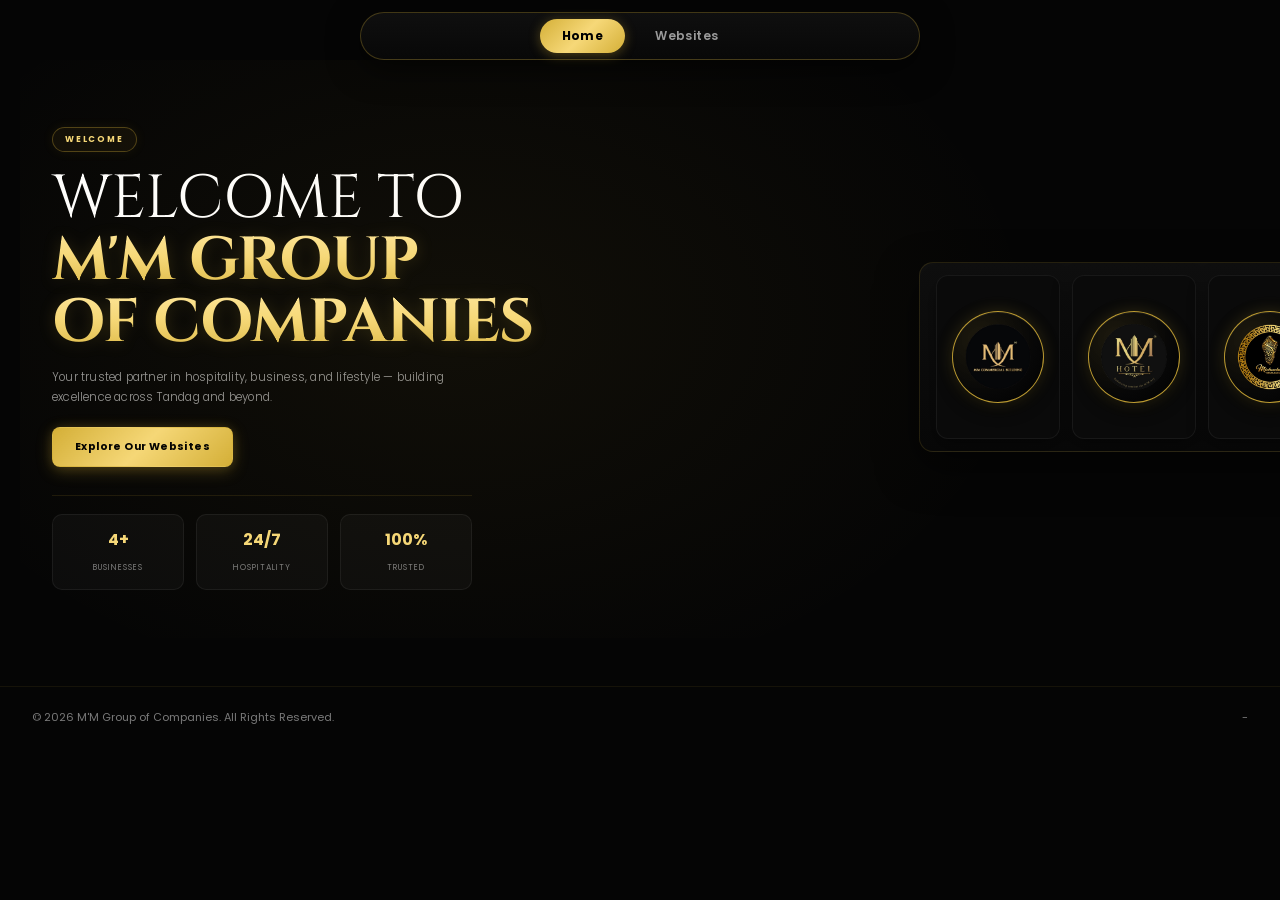
<file: index.html>
<!doctype html>
<html lang="en">
  <head>
    <meta charset="UTF-8" />
    <meta name="viewport" content="width=device-width, initial-scale=1.0, viewport-fit=cover" />
    <meta name="color-scheme" content="dark" />
    <meta name="theme-color" content="#050505" />
    <meta name="robots" content="index, follow, max-image-preview:large" />
    <meta name="author" content="M'M Group of Companies" />
    <meta name="description" content="Welcome to M'M Group of Companies — your trusted partner for M Debt Corporation, M'M Commercial Building, Michaela's Arabic Restobar and MM Hotel Tandag in Tandag and beyond." />
    <meta name="keywords" content="M Debt Corporation, M'M Commercial Building, MM Commercial Building, Michaela's Arabic Restobar, MM Hotel Tandag, MM Hotel, M'M Group of Companies, Tandag City, Surigao del Sur, hospitality, commercial leasing, Arabic Restobar, hotel" />
    <link rel="canonical" href="https://mmgroupcompanies.com/index.html" />
    <meta property="og:type" content="website" />
    <meta property="og:site_name" content="M'M Group of Companies" />
    <meta property="og:title" content="Welcome to M'M Group of Companies" />
    <meta property="og:description" content="M Debt Corporation, M'M Commercial Building, Michaela's Arabic Restobar and MM Hotel Tandag — hotels, commercial spaces, dining and financial services in Tandag." />
    <meta property="og:url" content="https://mmgroupcompanies.com/index.html" />
    <meta property="og:image" content="https://mmgroupcompanies.com/image/m.png" />
    <meta name="twitter:card" content="summary_large_image" />
    <meta name="twitter:title" content="Welcome to M'M Group of Companies" />
    <meta name="twitter:description" content="M Debt Corporation, M'M Commercial Building, Michaela's Arabic Restobar and MM Hotel Tandag — your trusted partner in hospitality, business and lifestyle." />
    <title>Welcome to M'M Group of Companies</title>
    <link rel="preconnect" href="https://fonts.googleapis.com" />
    <link rel="preconnect" href="https://fonts.gstatic.com" crossorigin />
    <link href="https://fonts.googleapis.com/css2?family=Cinzel:wght@600;700;800&family=Poppins:wght@300;400;500;600;700&display=swap" rel="stylesheet" />
    <link rel="stylesheet" href="landing.css" />
    <link rel="icon" type="image/png" href="image/m.png" />
    <link rel="apple-touch-icon" href="image/m.png" />
    <script type="application/ld+json">
      {
        "@context": "https://schema.org",
        "@type": "Organization",
        "name": "M'M Group of Companies",
        "url": "https://mmgroupcompanies.com",
        "logo": "https://mmgroupcompanies.com/image/m.png",
        "description": "M Debt Corporation, M'M Commercial Building, Michaela's Arabic Restobar and MM Hotel Tandag in Tandag City",
        "keywords": "M Debt Corporation, M'M Commercial Building, Michaela's Arabic Restobar, MM Hotel Tandag",
        "sameAs": [
          "https://www.facebook.com/profile.php?id=61581063833927",
          "https://www.facebook.com/profile.php?id=61573910346368",
          "https://www.facebook.com/profile.php?id=61583191125175",
          "https://www.facebook.com/profile.php?id=61585706755256"
        ],
        "subOrganization": [
          {"@type": "Organization","name": "M Debt Corporation","url": "https://mdebtcorporation.mmgroupcompanies.com/"},
          {"@type": "Organization","name": "M'M Commercial Building","url": "https://mmcommercialbuilding.mmgroupcompanies.com/"},
          {"@type": "Organization","name": "Michaela's Arabic Restobar","url": "https://michaelasarabicrestobar.mmgroupcompanies.com/"},
          {"@type": "Organization","name": "MM Hotel Tandag","url": "https://mmhoteltandag.mmgroupcompanies.com/"}
        ]
      }
    </script>
  </head>

  <body>
    <a href="#main" class="skip-link">Skip to content</a>

    <header class="top-nav" role="banner" aria-label="Primary">
      <nav class="top-nav__inner" aria-label="Primary">
        <a href="index.html" class="active" aria-current="page">Home</a>
        <a href="landing.html">Websites</a>
      </nav>
    </header>

    <main id="main">
      <section class="hero" aria-label="Welcome hero">
        <div class="hero-content">
          <span class="welcome-pill">WELCOME</span>
          <h1>WELCOME TO <span>M'M GROUP </span> <span>OF COMPANIES</span>
          </h1>
          <p>Your trusted partner in hospitality, business, and lifestyle — building excellence across Tandag and beyond.</p>
          <div class="hero-buttons">
            <a href="landing.html" class="btn">Explore Our Websites</a>
      
          </div>
          <ul class="hero-stats" aria-label="Company highlights">
            <li><strong>4+</strong><span>Businesses</span></li>
            <li><strong>24/7</strong><span>Hospitality</span></li>
            <li><strong>100%</strong><span>Trusted</span></li>
          </ul>
        </div>

        <div class="hero-visual" aria-hidden="true">
          <div class="orbit-wrapper" aria-hidden="true">
            <div class="slider" id="logoSlideshow">
              <div class="slide">
                <div class="logo-circle"><img src="image/mcb-logo.png" width="120" height="120" alt="M'M Commercial Building"></div>
              </div>
              <div class="slide">
                <div class="logo-circle"><img src="image/mmh-logo.png" width="120" height="120" alt="M'M Hotel"></div>
              </div>
              <div class="slide">
                <div class="logo-circle"><img src="image/mar-logo.png" width="120" height="120" alt="Michaela's Arabic Restobar"></div>
              </div>
              <div class="slide">
                <div class="logo-circle"><img src="image/mdc-logo.png" width="120" height="120" alt="M'Debt Corporation"></div>
              </div>
              <!-- duplicates for seamless loop -->
              <div class="slide">
                <div class="logo-circle"><img src="image/mcb-logo.png" width="120" height="120" alt="" aria-hidden="true"></div>
              </div>
              <div class="slide">
                <div class="logo-circle"><img src="image/mmh-logo.png" width="120" height="120" alt="" aria-hidden="true"></div>
              </div>
              <div class="slide">
                <div class="logo-circle"><img src="image/mar-logo.png" width="120" height="120" alt="" aria-hidden="true"></div>
              </div>
              <div class="slide">
                <div class="logo-circle"><img src="image/mdc-logo.png" width="120" height="120" alt="" aria-hidden="true"></div>
              </div>
            </div>
          </div>
        </div>
      </section>

    

       
    <footer class="landing-footer">
      <p>&copy; 2026 M'M Group of Companies. All Rights Reserved.</p>
 -
    </footer>

  </body>
</html>
</file>
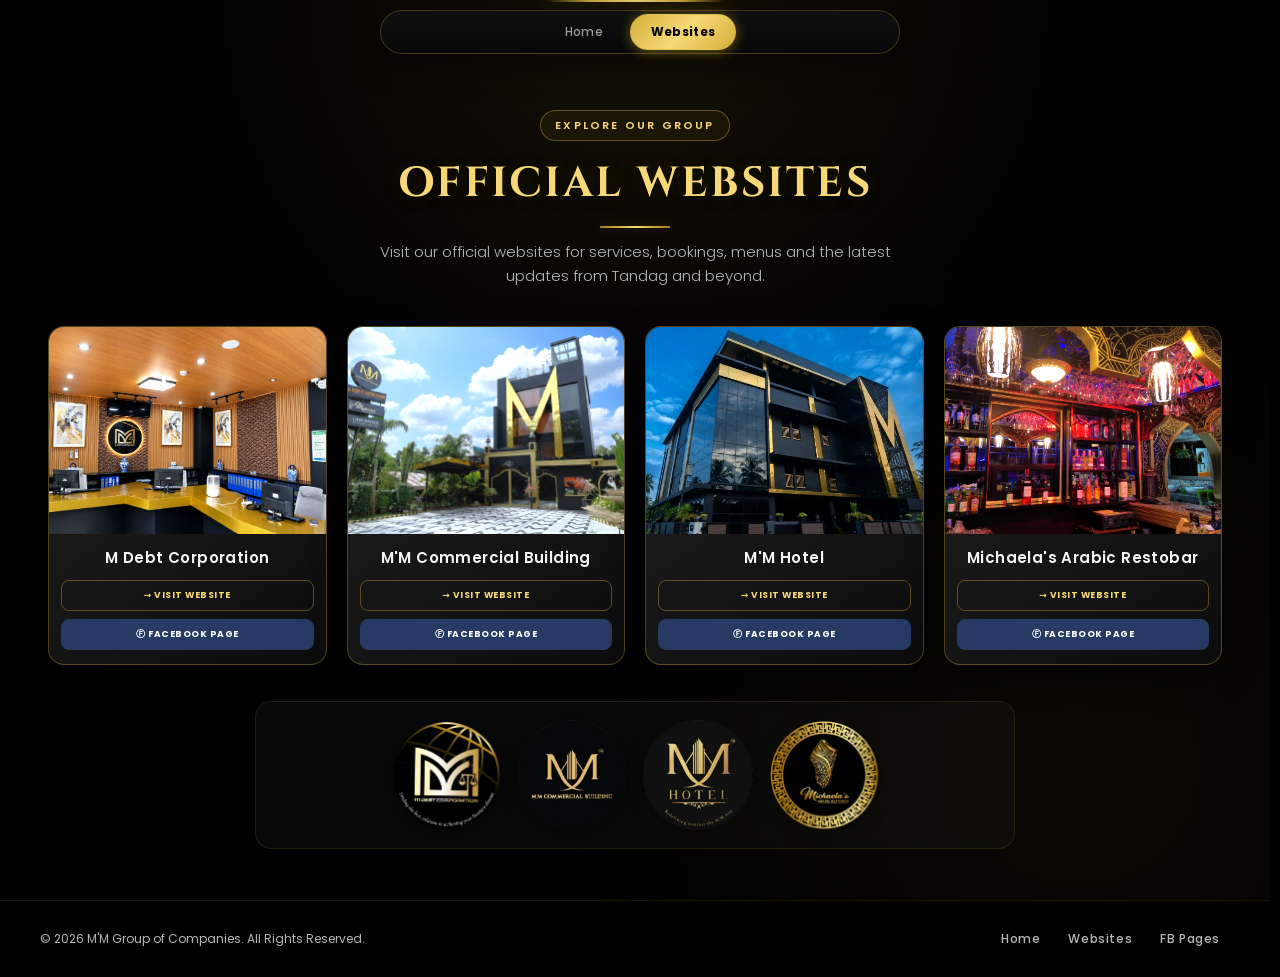
<file: landing.html>
<!doctype html>
<html lang="en">
  <head>
    <meta charset="UTF-8" />
    <meta
      name="viewport"
      content="width=device-width, initial-scale=1.0, viewport-fit=cover"
    />
    <meta name="color-scheme" content="dark" />
    <meta name="theme-color" content="#000000" />
    <meta name="robots" content="index, follow, max-image-preview:large" />
    <meta name="author" content="M'M Group of Companies" />
    <meta
      name="description"
      content="Explore M'M Group of Companies official websites: M Debt Corporation, M'M Commercial Building, Michaela's Arabic Restobar and MM Hotel Tandag — finance, leasing, dining and hospitality in Tandag City."
    />
    <meta
      name="keywords"
      content="M Debt Corporation, M'M Commercial Building, MM Commercial Building, Michaela's Arabic Restobar, MM Hotel Tandag, MM Hotel, M'M Group of Companies, Tandag, Surigao del Sur, official websites, mdebtcorporation, mmcommercialbuilding, michaelasarabicrestobar, mmhoteltandag"
    />
    <link rel="canonical" href="https://mmgroupcompanies.com/landing.html" />
    <meta property="og:type" content="website" />
    <meta property="og:site_name" content="M'M Group of Companies" />
    <meta
      property="og:title"
      content="M'M Group of Companies | Official Websites"
    />
    <meta
      property="og:description"
      content="Discover the four pillars of M'M Group — finance, commercial leasing, hospitality and dining in Tandag."
    />
    <meta
      property="og:url"
      content="https://mmgroupcompanies.com/landing.html"
    />
    <meta
      property="og:image"
      content="https://mmgroupcompanies.com/image/mdc.webp"
    />
    <meta property="og:image:width" content="1200" />
    <meta property="og:image:height" content="630" />
    <meta name="twitter:card" content="summary_large_image" />
    <meta
      name="twitter:title"
      content="M'M Group of Companies | Official Websites"
    />
    <meta
      name="twitter:description"
      content="Explore M Debt Corporation, M'M Commercial Building, Michaela's Arabic Restobar and MM Hotel Tandag."
    />
    <meta
      name="twitter:image"
      content="https://mmgroupcompanies.com/image/mdcfront.jpg"
    />
    <title>M'M Group of Companies | Official Websites</title>
    <link rel="preconnect" href="https://fonts.googleapis.com" />
    <link rel="preconnect" href="https://fonts.gstatic.com" crossorigin />
    <link
      href="https://fonts.googleapis.com/css2?family=Cinzel:wght@600;700&family=Poppins:wght@300;400;500;600;700&display=swap"
      rel="stylesheet"
    />
    <link rel="preload" as="image" href="image/mdc.webp" fetchpriority="high" />
    <link rel="stylesheet" href="style.css" />
    <link rel="icon" type="image/png" href="image/m.png" />
    <link rel="apple-touch-icon" href="image/m.png" />
    <script type="application/ld+json">
      {
        "@context": "https://schema.org",
        "@type": "Organization",
        "name": "M'M Group of Companies",
        "url": "https://mmgroupcompanies.com",
        "logo": "https://mmgroupcompanies.com/image/m.png",
        "description": "M Debt Corporation, M'M Commercial Building, Michaela's Arabic Restobar and MM Hotel Tandag — hospitality, commercial leasing, dining and financial services in Tandag City.",
        "keywords": "M Debt Corporation, M'M Commercial Building, Michaela's Arabic Restobar, MM Hotel Tandag",
        "sameAs": [
          "https://www.facebook.com/profile.php?id=61581063833927",
          "https://www.facebook.com/profile.php?id=61573910346368",
          "https://www.facebook.com/profile.php?id=61583191125175",
          "https://www.facebook.com/profile.php?id=61585706755256"
        ],
        "subOrganization": [
          {
            "@type": "Organization",
            "name": "M Debt Corporation",
            "url": "https://mdebtcorporation.mmgroupcompanies.com/"
          },
          {
            "@type": "Organization",
            "name": "M'M Commercial Building",
            "url": "https://mmcommercialbuilding.mmgroupcompanies.com/"
          },
          {
            "@type": "Organization",
            "name": "Michaela's Arabic Restobar",
            "url": "https://michaelasarabicrestobar.mmgroupcompanies.com/"
          },
          {
            "@type": "Organization",
            "name": "MM Hotel Tandag",
            "url": "https://mmhoteltandag.mmgroupcompanies.com/"
          }
        ]
      }
    </script>
  </head>

  <body>
    <a href="#main" class="skip-link">Skip to content</a>

    <header id="site-header">
      <button
        class="nav-toggle"
        type="button"
        aria-label="Toggle navigation menu"
        aria-expanded="false"
        aria-controls="primary-nav"
      >
        <span class="bar"></span><span class="bar"></span
        ><span class="bar"></span>
      </button>
      <nav id="primary-nav" aria-label="Primary">
        <a href="index.html">Home</a>
        <a href="landing.html" class="active" aria-current="page">Websites</a>
      </nav>
    </header>

    <main id="main">
      <section class="fb-pages" aria-label="Official websites">
        <div class="section-head">
          <span class="eyebrow">Explore our group</span>
          <h2>Official Websites</h2>
          <p class="sub">
            Visit our official websites for services, bookings, menus and the
            latest updates from Tandag and beyond.
          </p>
        </div>

        <div class="fb-container">
          <div class="fb-box">
            <div class="img-wrap">
              <img
                src="image/mdc.webp"
                width="600"
                height="450"
                alt="M Debt Corporation reception lobby with gold desk and illuminated logo"
                loading="eager"
                decoding="async"
                fetchpriority="high"
              />
            </div>
            <span class="fb-name">M Debt Corporation</span>
            <div class="card-actions">
              <a
                href="https://mdebtcorporation.mmgroupcompanies.com/"
                target="_blank"
                rel="noopener noreferrer"
                class="btn-gold"
                >→ Visit Website</a
              >
              <a
                href="https://www.facebook.com/profile.php?id=61581063833927"
                target="_blank"
                rel="noopener noreferrer"
                class="btn-blue"
                >ⓕ Facebook Page</a
              >
            </div>
          </div>

          <div class="fb-box">
            <div class="img-wrap">
              <img
                src="image/mmcb.png"
                width="600"
                height="450"
                alt="M'M Commercial Building facade with illuminated M signage"
                loading="lazy"
                decoding="async"
              />
            </div>
            <span class="fb-name">M'M Commercial Building</span>
            <div class="card-actions">
              <a
                href="https://mmcommercialbuilding.mmgroupcompanies.com/"
                target="_blank"
                rel="noopener noreferrer"
                class="btn-gold"
                >→ Visit Website</a
              >
              <a
                href="https://www.facebook.com/profile.php?id=61573910346368"
                target="_blank"
                rel="noopener noreferrer"
                class="btn-blue"
                >ⓕ Facebook Page</a
              >
            </div>
          </div>

          <div class="fb-box">
            <div class="img-wrap">
              <img
                src="image/mmh.webp"
                width="600"
                height="450"
                alt="MM Hotel Tandag modern facade"
                loading="lazy"
                decoding="async"
              />
            </div>
            <span class="fb-name">M'M Hotel</span>
            <div class="card-actions">
              <a
                href="https://mmhoteltandag.mmgroupcompanies.com/"
                target="_blank"
                rel="noopener noreferrer"
                class="btn-gold"
                >→ Visit Website</a
              >
              <a
                href="https://www.facebook.com/profile.php?id=61583191125175"
                target="_blank"
                rel="noopener noreferrer"
                class="btn-blue"
                >ⓕ Facebook Page</a
              >
            </div>
          </div>

          <div class="fb-box">
            <div class="img-wrap">
              <img
                src="image/mar-2.jpg"
                width="600"
                height="450"
                alt="Michaela's Arabic Restobar rooftop terrace and pool"
                loading="lazy"
                decoding="async"
              />
            </div>
            <span class="fb-name">Michaela's Arabic Restobar</span>
            <div class="card-actions">
              <a
                href="https://michaelasarabicrestobar.mmgroupcompanies.com/"
                target="_blank"
                rel="noopener noreferrer"
                class="btn-gold"
                >→ Visit Website</a
              >
              <a
                href="https://www.facebook.com/profile.php?id=61585706755256"
                target="_blank"
                rel="noopener noreferrer"
                class="btn-blue"
                >ⓕ Facebook Page</a
              >
            </div>
          </div>
        </div>

        <div class="logo-overlay" aria-label="Company logos">
          <img
            src="image/mdc-logo.png"
            width="110"
            height="110"
            alt="M Debt Corporation logo"
            loading="lazy"
            decoding="async"
          />
          <img
            src="image/mcb-logo.png"
            width="110"
            height="110"
            alt="M'M Commercial Building logo"
            loading="lazy"
            decoding="async"
          />
          <img
            src="image/mmh-logo.png"
            width="110"
            height="110"
            alt="MM Hotel logo"
            loading="lazy"
            decoding="async"
          />
          <img
            src="image/mar-logo.png"
            width="110"
            height="110"
            alt="Michaela's Arabic Restobar logo"
            loading="lazy"
            decoding="async"
          />
        </div>
      </section>
    </main>

    <footer class="site-footer">
      <p>&copy; 2026 M'M Group of Companies. All Rights Reserved.</p>
      <nav class="footer-nav" aria-label="Footer">
        <a href="index.html">Home</a>
        <a href="landing.html" aria-current="page">Websites</a>
        <a href="fb-pages.html">FB Pages</a>
      </nav>
    </footer>

    <script defer>
      (() => {
        const toggle = document.querySelector(".nav-toggle");
        const nav = document.getElementById("primary-nav");
        if (!toggle || !nav) return;
        const mq = window.matchMedia("(min-width: 769px)");
        const close = () => {
          nav.classList.remove("open");
          toggle.setAttribute("aria-expanded", "false");
        };
        toggle.addEventListener("click", () => {
          const open = nav.classList.toggle("open");
          toggle.setAttribute("aria-expanded", String(open));
        });
        document.addEventListener("click", (e) => {
          if (
            !nav.contains(e.target) &&
            !toggle.contains(e.target) &&
            nav.classList.contains("open")
          )
            close();
        });
        document.addEventListener("keydown", (e) => {
          if (e.key === "Escape" && nav.classList.contains("open")) {
            close();
            toggle.focus();
          }
        });
        window.addEventListener("resize", () => {
          if (mq.matches && nav.classList.contains("open")) close();
        });
      })();
    </script>
  </body>
</html>
</file>
<file: landing.css>
/* =========================================================
   M'M GROUP — landing.css (index.html — modern dark)
   Matches screenshots: hero with 3 circles + Official Websites 4-card grid
   ========================================================= */

:root {
  --black: #050505;
  --black-soft: #0a0a0a;
  --card-bg: #0d0d0d;
  --card-border: rgba(212,175,55,.18);
  --gold: #d4af37;
  --gold-light: #f6d878;
  --gold-bright: #ffe9a3;
  --gold-dark: #9a6d10;
  --blue: #2f4a7a;
  --blue-light: #3d5a8f;
  --white: #ffffff;
  --text: #eeeeee;
  --muted: #9a9a9a;
  --muted-2: #7a7a7a;
  --radius: 16px;
}

*, *::before, *::after { box-sizing: border-box; }
* { margin: 0; padding: 0; }

html { scroll-behavior: smooth; -webkit-text-size-adjust: 100%; scrollbar-width: thin; scrollbar-color: var(--gold) #111; }
html, body { width: 100%; min-height: 100%; overflow-x: hidden; }

body {
  min-height: 100vh;
  color: var(--white);
  font-family: "Poppins", system-ui, -apple-system, sans-serif;
  background: #050505;
  -webkit-font-smoothing: antialiased;
}
img { display: block; max-width: 100%; }
a { color: inherit; text-decoration: none; }
:focus-visible { outline: 2px solid var(--gold-light); outline-offset: 2px; }
::selection { background: rgba(212,175,55,.28); }

.skip-link {
  position: absolute; top: -100px; left: 12px; z-index: 9999;
  padding: 10px 16px; border-radius: 8px;
  background: var(--gold-light); color: #000; font-weight: 700;
}
.skip-link:focus { top: 12px; }

/* ---------- TOP NAV — centered pill ---------- */
.top-nav {
  position: sticky; top: 12px; z-index: 100;
  width: min(560px, calc(100% - 24px));
  margin: 12px auto 0;
  display: flex; justify-content: center;
  background: linear-gradient(180deg, #0f0f0f, #080808);
  border: 1px solid rgba(212,175,55,.28);
  border-radius: 999px;
  padding: 6px;
  box-shadow: 0 8px 32px rgba(0,0,0,.6);
}
.top-nav__inner { display: flex; gap: 8px; }
.top-nav__inner a {
  padding: 8px 22px; border-radius: 999px;
  font-size: 12px; font-weight: 600; letter-spacing: .4px;
  color: var(--muted); transition: all .25s ease;
}
.top-nav__inner a.active {
  background: linear-gradient(135deg, #d4af37, #f6d878, #d4af37);
  color: #000; font-weight: 700;
  box-shadow: 0 2px 12px rgba(212,175,55,.35);
}

/* ---------- HERO ---------- */
.hero {
  position: relative;
  max-width: 1240px; margin: 0 auto;
  display: grid; grid-template-columns: 1.1fr .9fr;
  align-items: center; gap: 40px;
  padding: 64px 32px 48px;
}
.hero::before {
  content: ""; position: absolute; inset: 0;
  background: radial-gradient(ellipse 900px 600px at 35% 45%, rgba(212,175,55,.06), transparent 65%);
  pointer-events: none;
}
.welcome-pill {
  display: inline-block; padding: 5px 12px;
  border: 1px solid rgba(212,175,55,.32); border-radius: 999px;
  font-size: 9px; letter-spacing: 1.6px; font-weight: 600;
  color: var(--gold-light); background: rgba(212,175,55,.06);
  margin-bottom: 18px;
}
.welcome-pill {
  display: inline-block; padding: 5px 12px; margin-bottom: 16px;
  border: 1px solid rgba(212,175,55,.32); border-radius: 999px;
  background: rgba(212,175,55,.06); color: var(--gold-light);
  font-size: 8.5px; font-weight: 700; letter-spacing: 1.8px;
  box-shadow: 0 0 12px rgba(212,175,55,.08);
}
.hero-content h1 {
  font-family: "Cinzel", serif;
  font-size: clamp(2.4rem, 5.5vw, 3.8rem); font-weight: 400; line-height: 1.02;
  color: var(--white); margin-bottom: 14px; text-wrap: balance;
  letter-spacing: -.6px;
}
.hero-content h1 span {
  color: var(--gold-light); font-weight: 700;
  background: linear-gradient(180deg, #ffe9a3 0%, #f6d878 45%, #d4af37 100%);
  -webkit-background-clip: text; background-clip: text; -webkit-text-fill-color: transparent;
  filter: drop-shadow(0 1px 8px rgba(212,175,55,.18));
  white-space: nowrap;
  overflow-wrap: break-word;
}
@media (max-width: 480px) {
  .hero-content h1 span { white-space: normal; overflow-wrap: anywhere; }
}
.hero-content p {
  color: #9a9a9a; font-size: 11.5px; line-height: 1.7; max-width: 420px;
  margin-bottom: 20px; font-weight: 300; letter-spacing: .2px;
}
.hero-buttons .btn {
  display: inline-flex; align-items: center; justify-content: center;
  padding: 11px 22px; min-height: 38px; border-radius: 8px;
  background: linear-gradient(135deg, #d4af37, #f6d878, #d4af37);
  color: #000; font-size: 10.5px; font-weight: 700; letter-spacing: .4px;
  box-shadow: 0 4px 16px rgba(212,175,55,.28), 0 0 12px rgba(212,175,55,.12);
  border: 1px solid rgba(212,175,55,.18);
}

/* stats */
.hero-stats {
  display: flex; gap: 12px; list-style: none; margin-top: 28px;
  padding-top: 18px; border-top: 1px solid rgba(212,175,55,.12);
  max-width: 420px;
}
.hero-stats li {
  flex: 1; text-align: center; padding: 12px 8px;
  background: rgba(255,255,255,.03); border: 1px solid rgba(255,255,255,.06);
  border-radius: 10px;
}
.hero-stats li strong { display: block; font-size: 16px; color: var(--gold-light); font-weight: 700; }
.hero-stats li span { font-size: 8px; letter-spacing: 1px; text-transform: uppercase; color: var(--muted-2); }

/* hero visual — slideshow (3 cards visible) — enlarged */
.hero-visual {
  display: flex; align-items: center; justify-content: center;
}
.hero-visual .orbit-wrapper {
  position: relative; width: min(560px, 100%); height: 240px;
  display: flex; align-items: center; overflow: hidden;
  background: linear-gradient(180deg, #0f0f0f, #080808);
  border: 1px solid rgba(212,175,55,.18); border-radius: 14px;
  box-shadow: 0 16px 40px rgba(0,0,0,.5);
  padding: 14px;
}
.hero-visual .slider {
  display: flex; align-items: center; gap: 16px; width: max-content; padding: 0 6px;
  animation: autoSlide 18s linear infinite; will-change: transform;
}
.hero-visual .orbit-wrapper:hover .slider { animation-play-state: paused; }
.hero-visual .slide {
  width: 170px; height: 210px; flex-shrink: 0;
  display: grid; place-items: center; padding: 12px;
  background: #0a0a0a; border: 1px solid rgba(255,255,255,.06);
  border-radius: 14px; box-shadow: 0 10px 24px rgba(0,0,0,.44);
}
.hero-visual .logo-circle {
  width: 128px; height: 128px; border-radius: 50%;
  display: grid; place-items: center;
  background: radial-gradient(circle at 30% 30%, rgba(212,175,55,.14), #070707 62%, #000 100%);
  border: 1.8px solid rgba(212,175,55,.88);
  box-shadow: 0 0 20px rgba(212,175,55,.24), 0 10px 24px rgba(0,0,0,.58), inset 0 1px 0 rgba(255,255,255,.06);
}
.hero-visual .logo-circle img { width: 78%; height: 78%; object-fit: contain; }
@keyframes autoSlide { 0% { transform: translateX(0); } 100% { transform: translateX(-50%); } }

/* keep old visual-card for fallback (4-logo grid) — also enlarged */
.visual-card { display: none; }
.brand-circle { display: none; }

/* ---------- 4 LOGOS GRID — right side (display all at once) ---------- */
.visual-card--four {
  display: grid; grid-template-columns: 1fr 1fr; gap: 14px;
  width: 100%; max-width: 360px; padding: 16px;
  background: linear-gradient(180deg, #0f0f0f, #080808);
  border: 1px solid rgba(212,175,55,.18); border-radius: 14px;
  box-shadow: 0 16px 40px rgba(0,0,0,.5);
}
.visual-card--four .brand-circle {
  width: 100%; height: auto; aspect-ratio: 1;
  display: grid; place-items: center; padding: 10px;
  margin: 0;
}
.visual-card--four .brand-circle--logo img {
  width: 78%; height: 78%; object-fit: contain;
  filter: drop-shadow(0 2px 8px rgba(0,0,0,.45));
}

/* ---------- HERO VISUAL — horizontal slideshow of 3 logo cards (as in screenshot) ---------- */
.hero-visual {
  display: flex; align-items: center; justify-content: center;
}
.hero-visual .orbit-wrapper {
  position: relative; width: min(420px, 100%); height: 190px;
  display: flex; align-items: center; overflow: hidden;
  background: linear-gradient(180deg, #0f0f0f, #080808);
  border: 1px solid rgba(212,175,55,.14); border-radius: 14px;
  box-shadow: 0 16px 40px rgba(0,0,0,.5);
  padding: 12px;
}
.hero-visual .slider {
  display: flex; align-items: center; gap: 12px; width: max-content; padding: 0 4px;
  animation: autoSlide 18s linear infinite; will-change: transform;
}
.hero-visual .orbit-wrapper:hover .slider { animation-play-state: paused; }
.hero-visual .slide {
  width: 124px; height: 164px; flex-shrink: 0;
  display: grid; place-items: center; padding: 10px;
  background: #0a0a0a; border: 1px solid rgba(255,255,255,.06);
  border-radius: 12px; box-shadow: 0 8px 20px rgba(0,0,0,.4);
}
.hero-visual .logo-circle {
  width: 92px; height: 92px; border-radius: 50%;
  display: grid; place-items: center;
  background: radial-gradient(circle at 30% 30%, rgba(212,175,55,.10), #070707 62%, #000 100%);
  border: 1.4px solid rgba(212,175,55,.88);
  box-shadow: 0 0 16px rgba(212,175,55,.18), 0 6px 16px rgba(0,0,0,.5), inset 0 1px 0 rgba(255,255,255,.06);
}
.hero-visual .logo-circle img { width: 74%; height: 74%; object-fit: contain; }
@keyframes autoSlide { 0% { transform: translateX(0); } 100% { transform: translateX(-50%); } }

.section-divider {
  max-width: 1240px; margin: 36px auto 0; height: 1px;
  background: linear-gradient(90deg, transparent, rgba(212,175,55,.18), transparent);
}

/* ---------- OFFICIAL WEBSITES ---------- */
.websites-section {
  max-width: 1240px; margin: 0 auto; padding: 56px 32px 48px;
  text-align: center;
}
.websites-section .section-head { margin-bottom: 28px; }
.websites-section .eyebrow {
  display: inline-block; padding: 5px 12px;
  border: 1px solid rgba(212,175,55,.28); border-radius: 999px;
  font-size: 9px; letter-spacing: 1.4px; color: var(--gold-light);
  background: rgba(212,175,55,.06); margin-bottom: 14px;
}
.websites-section h2 {
  font-family: "Cinzel", serif; font-size: 26px; font-weight: 700;
  color: #f6d878; letter-spacing: .6px; margin-bottom: 10px;
}
.websites-section .sub {
  color: var(--muted); font-size: 11px; line-height: 1.6; max-width: 620px; margin: 0 auto;
}
.websites-grid {
  display: grid; grid-template-columns: repeat(4, 1fr);
  gap: 16px; margin-top: 32px; text-align: left;
}
.site-card {
  background: #0d0d0d; border: 1px solid rgba(212,175,55,.14);
  border-radius: 14px; overflow: hidden;
  display: flex; flex-direction: column;
}
.card-top {
  height: 132px; display: grid; place-items: center;
  background: linear-gradient(180deg, #1a1a0a 0%, #0f0f0f 55%, #0a0a0a 100%);
  border-bottom: 1px solid rgba(212,175,55,.08);
  color: rgba(212,175,55,.42); font-family: "Cinzel", serif; font-size: 22px; font-weight: 600; letter-spacing: 1px;
}
.card-body { padding: 14px 14px 16px; flex: 1; display: flex; flex-direction: column; gap: 12px; }
.card-body h3 { font-size: 11px; font-weight: 600; color: var(--white); letter-spacing: .2px; }
.card-actions { display: flex; flex-direction: column; gap: 8px; margin-top: auto; }
.btn-gold {
  display: inline-flex; align-items: center; justify-content: center; gap: 6px;
  padding: 9px 12px; border-radius: 8px;
  border: 1px solid rgba(212,175,55,.38); color: var(--gold-light);
  font-size: 9px; font-weight: 700; letter-spacing: .6px; text-transform: uppercase;
  background: transparent; transition: all .2s ease;
}
.btn-gold:hover { background: rgba(212,175,55,.08); border-color: var(--gold); }
.btn-blue {
  display: inline-flex; align-items: center; justify-content: center; gap: 6px;
  padding: 9px 12px; border-radius: 8px;
  background: #2a3f6d; border: 1px solid #2a3f6d; color: #fff;
  font-size: 9px; font-weight: 600; letter-spacing: .4px; text-transform: uppercase;
}
.btn-blue:hover { background: #314d85; }

.websites-note {
  margin-top: 22px; color: var(--muted-2); font-size: 10px; line-height: 1.6;
  max-width: 860px; margin-left: auto; margin-right: auto;
}

/* ---------- FOOTER ---------- */
.landing-footer {
  margin-top: 48px; padding: 22px 32px;
  display: flex; flex-wrap: wrap; gap: 12px; justify-content: space-between; align-items: center;
  border-top: 1px solid rgba(212,175,55,.08);
  color: var(--muted-2); font-size: 11px;
}
.footer-nav { display: flex; gap: 16px; }
.footer-nav a { color: var(--muted); font-size: 11px; }
.footer-nav a:hover { color: var(--gold-light); }

/* ---------- RESPONSIVE ---------- */
@media (max-width: 1100px) {
  .hero { grid-template-columns: 1fr; gap: 28px; text-align: center; justify-items: center; padding: 40px 20px 32px; overflow: hidden; }
  .hero-content { width: 100%; max-width: 600px; text-align: center; }
  .hero-content p { margin-left: auto; margin-right: auto; text-align: center; }
  .hero-buttons { justify-content: center; }
  .hero-stats { justify-content: center; margin-left: auto; margin-right: auto; }
  .hero-visual { width: 100%; max-width: 100%; display: flex; justify-content: center; padding: 0 12px; box-sizing: border-box; }
  .hero-visual .orbit-wrapper { width: 100%; max-width: 420px; height: 200px; }
  .websites-grid { grid-template-columns: repeat(2, 1fr); }
}
@media (max-width: 640px) {
  .top-nav { width: calc(100% - 16px); }
  .top-nav__inner a { padding: 7px 14px; font-size: 11px; }
  .hero { grid-template-columns: 1fr; gap: 24px; padding: 28px 16px 24px; justify-items: center; overflow: hidden; }
  .hero-content { width: 100%; max-width: 100%; text-align: center; padding: 0; }
  .hero-content h1 { font-size: clamp(1.6rem, 7.5vw, 1.9rem); text-align: center; word-break: break-word; hyphens: auto; }
  .hero-content p { text-align: center; padding: 0 4px; }
  .hero-buttons { flex-direction: column; align-items: stretch; }
  .hero-buttons .btn { width: 100%; max-width: 320px; margin: 0 auto; }
  .hero-visual { width: 100%; max-width: 100%; padding: 0 8px; }
  .hero-visual .orbit-wrapper { width: 100%; max-width: 360px; height: 180px; margin: 0 auto; }
  .hero-visual .slide { width: 120px; height: 150px; }
  .hero-visual .logo-circle { width: 88px; height: 88px; }
  .hero-stats { gap: 8px; justify-content: center; }
  .hero-stats li { flex: 1 1 calc(33% - 8px); min-width: 0; padding: 10px 6px; }
  .websites-section { padding: 40px 16px 32px; }
  .websites-grid { grid-template-columns: 1fr; max-width: 380px; margin-left: auto; margin-right: auto; }
  .landing-footer { flex-direction: column; text-align: center; }
}
@media (max-width: 380px) {
  .brand-circle { width: 78px; height: 78px; font-size: 11px; }
  .hero { padding: 20px 12px 16px; gap: 16px; }
  .hero-content h1 { font-size: clamp(1.3rem, 8vw, 1.6rem); line-height: 1.08; }
  .hero-visual .orbit-wrapper { height: 150px; padding: 8px; }
  .hero-visual .slide { width: 90px; height: 120px; padding: 6px; }
  .hero-visual .logo-circle { width: 64px; height: 64px; }
  .hero-visual .logo-circle img { width: 70%; height: 70%; }
  .websites-grid { gap: 12px; }
  .site-card .card-top { height: 110px; font-size: 18px; }
}
@media (max-width: 320px) {
  html { font-size: 14px; }
  .top-nav { width: calc(100% - 12px); padding: 4px; }
  .top-nav__inner { gap: 4px; }
  .top-nav__inner a { padding: 6px 10px; font-size: 10px; }
  .hero { padding: 16px 10px 12px; }
  .hero-content h1 { font-size: 1.25rem; letter-spacing: -0.3px; }
  .hero-content p { font-size: 11px; }
  .hero-visual .orbit-wrapper { height: 140px; }
  .hero-visual .slide { width: 80px; height: 110px; }
  .hero-visual .logo-circle { width: 56px; height: 56px; }
  .hero-stats { gap: 6px; }
  .hero-stats li { padding: 8px 4px; }
  .hero-stats li strong { font-size: 14px; }
}
</file>
<file: style.css>
/* =========================================================
   M'M GROUP — fb.css (Facebook Pages)
   Fully Responsive — 320px → 2560px + landscape + foldables
   ========================================================= */

:root {
  --black: #000;
  --gold: #d4af37;
  --gold-light: #f6d878;
  --gold-bright: #ffe9a3;
  --gold-dark: #9a6d10;
  --radius: 16px;
  --header-h: 62px;
  --header-h-mobile: 56px;
  --content-max: 1250px;
  --safe-top: env(safe-area-inset-top, 0px);
  --safe-bottom: env(safe-area-inset-bottom, 0px);
}

/* ---------- RESET ---------- */
*, *::before, *::after { box-sizing: border-box; }
* { margin: 0; padding: 0; }

html {
  scroll-behavior: smooth;
  -webkit-text-size-adjust: 100%;
  text-size-adjust: 100%;
  scrollbar-width: thin;
  scrollbar-color: var(--gold) #111;
  scrollbar-gutter: stable;
  overflow-x: hidden;
}
html, body { width: 100%; min-height: 100%; overflow-x: hidden; }

body {
  margin: 0;
  background: #000;
  color: #f5f5f5;
  font-family: "Poppins", system-ui, -apple-system, "Segoe UI", Roboto, sans-serif;
  font-size: clamp(12px, 0.9vw + 0.35rem, 14px);
  -webkit-font-smoothing: antialiased;
  text-rendering: optimizeLegibility;
  padding-left: env(safe-area-inset-left, 0);
  padding-right: env(safe-area-inset-right, 0);
}

img { display: block; max-width: 100%; height: auto; }
a { color: inherit; text-decoration: none; }
:focus-visible { outline: 2px solid var(--gold-light); outline-offset: 2px; }
::selection { background: rgba(212,175,55,.3); }

.skip-link {
  position: absolute; top: -100px; left: 12px; z-index: 9999;
  padding: 10px 16px; border-radius: 8px;
  background: var(--gold-light); color: #000; font-weight: 700;
}
.skip-link:focus { top: 12px; }

/* =========================================================
   HEADER — FLUID
   ========================================================= */
header {
  position: fixed; top: max(10px, var(--safe-top)); left: 50%;
  transform: translateX(-50%);
  width: min(520px, calc(100% - 24px)); height: 44px;
  display: flex; align-items: center; justify-content: center; z-index: 1000;
  background: linear-gradient(180deg, #0f0f0f, #080808);
  border: 1px solid rgba(212,175,55,.28); border-radius: 999px;
  box-shadow: 0 8px 32px rgba(0,0,0,.6);
  backdrop-filter: blur(14px); -webkit-backdrop-filter: blur(14px);
  padding: 4px;
}
header::before { display: none; }
header nav { display: flex; align-items: center; justify-content: center; gap: 6px; position: relative; z-index: 2; flex-wrap: nowrap; }
header a {
  position: relative; color: #9a9a9a;
  font-size: 12px; font-weight: 500; letter-spacing: .3px;
  padding: 8px 20px; border-radius: 999px; white-space: nowrap;
  transition: all .25s ease; border: 1px solid transparent;
}
header a::after { display: none; }
header a:hover {
  color: #e8e8e8;
  background: rgba(255,255,255,.06);
  transform: none; box-shadow: none;
}
header a:hover::after { display: none; }
header a.active {
  color: #000; font-weight: 700;
  background: linear-gradient(135deg, #d4af37, #f6d878, #d4af37);
  border-color: rgba(212,175,55,.4);
  box-shadow: 0 2px 12px rgba(212,175,55,.35), 0 0 16px rgba(212,175,55,.18);
}

.nav-toggle {
  display: none; position: absolute; left: 14px;
  width: 44px; height: 44px; background: transparent;
  border: 1px solid rgba(212,175,55,.35); border-radius: 10px;
  cursor: pointer; align-items: center; justify-content: center; flex-direction: column; gap: 5px; z-index: 3;
  touch-action: manipulation;
}
.nav-toggle .bar { display: block; width: 20px; height: 2px; background: var(--gold-light); border-radius: 2px; transition: transform .3s ease, opacity .3s ease; }
.nav-toggle[aria-expanded="true"] .bar:nth-child(1) { transform: translateY(7px) rotate(45deg); }
.nav-toggle[aria-expanded="true"] .bar:nth-child(2) { opacity: 0; }
.nav-toggle[aria-expanded="true"] .bar:nth-child(3) { transform: translateY(-7px) rotate(-45deg); }

/* =========================================================
   FACEBOOK PAGES — FLUID LAYOUT
   ========================================================= */
.fb-pages {
  position: relative;
  padding: calc(var(--header-h) + clamp(28px, 4vw, 48px)) clamp(14px, 4vw, 48px) clamp(32px, 4vw, 48px);
  padding-top: max(calc(var(--header-h) + clamp(28px, 4vw, 48px)), calc(var(--safe-top) + var(--header-h) + 20px));
  padding-bottom: max(clamp(32px, 4vw, 48px), var(--safe-bottom));
  text-align: center;
  background:
    radial-gradient(circle at 50% 0%, rgba(212,175,55,.1), transparent 42%),
    radial-gradient(circle at 85% 85%, rgba(212,175,55,.05), transparent 40%);
  min-height: 100vh; min-height: 100dvh; min-height: 100svh;
  display: flex; flex-direction: column; align-items: center;
  width: 100%;
}
.fb-pages::before {
  content: ""; position: absolute; top: 0; left: 50%; width: min(180px, 40vw); height: 2px;
  transform: translateX(-50%);
  background: linear-gradient(90deg, transparent, #d4af37, #f6d878, #d4af37, transparent);
  box-shadow: 0 0 15px rgba(212,175,55,.35);
}

.section-head { max-width: 720px; margin: 0 auto clamp(24px, 3vw, 38px); width: 100%; padding: 0 8px; }
.eyebrow {
  display: inline-block; padding: 6px 14px;
  border: 1px solid rgba(212,175,55,.4); border-radius: 999px;
  color: var(--gold-light); font-size: clamp(9px, 1vw, 11px); font-weight: 600;
  letter-spacing: clamp(1.5px, 0.2vw, 2.2px); text-transform: uppercase;
  background: rgba(212,175,55,.06); margin-bottom: 14px;
}
.fb-pages h2 {
  position: relative; margin: 0 0 12px;
  font-family: "Cinzel", serif;
  font-size: clamp(22px, 3.5vw + 0.5rem, 42px); font-weight: 700; letter-spacing: clamp(1px, 0.2vw, 2.5px);
  text-transform: uppercase; color: #f6d878;
  text-shadow: 0 3px 12px rgba(0,0,0,.7), 0 0 18px rgba(212,175,55,.15);
  text-wrap: balance;
  overflow-wrap: break-word;
}
.fb-pages h2::after {
  content: ""; display: block; width: clamp(50px, 10vw, 70px); height: 2px; margin: 14px auto 0;
  background: linear-gradient(90deg, #a87912, #f6d878, #a87912);
  box-shadow: 0 0 10px rgba(212,175,55,.3);
}
.section-head .sub {
  color: #b7b7b7; font-size: clamp(12px, 1.4vw + 0.3rem, 15px);
  line-height: 1.6; font-weight: 300; max-width: 560px; margin: 0 auto; text-wrap: pretty;
  padding: 0 4px;
}

/* ---------- GRID — FULLY RESPONSIVE ---------- */
.fb-container {
  display: grid; grid-template-columns: repeat(4, 1fr);
  gap: clamp(14px, 1.8vw, 22px); width: min(1250px, 100%); margin: 0 auto; align-items: stretch;
}
.fb-box {
  position: relative; width: 100%; min-width: 0;
  display: flex; flex-direction: column; align-items: stretch;
  background: linear-gradient(145deg, rgba(35,35,35,.96), rgba(12,12,12,.98));
  border: 1px solid rgba(212,175,55,.32); border-radius: 16px; overflow: hidden;
  box-shadow: 0 12px 35px rgba(0,0,0,.45), inset 0 1px 0 rgba(255,255,255,.07);
  transition: transform .35s ease, box-shadow .35s ease, border-color .35s ease;
  isolation: isolate;
  touch-action: manipulation;
}
.fb-box:focus-visible { outline: 2px solid var(--gold-light); outline-offset: 3px; }
.fb-box .img-wrap { position: relative; width: 100%; aspect-ratio: 4 / 3; overflow: hidden; background: #111; }
.fb-box .img-wrap img {
  width: 100%; height: 100%; object-fit: cover; display: block;
  filter: brightness(1.05) contrast(1.04) saturate(1.05);
  transition: transform .5s ease, filter .5s ease;
}
.fb-box::before {
  content: ""; position: absolute; top: 0; left: -120%; width: 70%; height: 100%; z-index: 3;
  background: linear-gradient(90deg, transparent 0%, rgba(255,255,255,.05) 25%, rgba(246,216,120,.45) 50%, rgba(255,255,255,.08) 75%, transparent 100%);
  transform: skewX(-20deg); pointer-events: none; transition: left .8s ease;
}
.fb-box:hover::before { left: 140%; }
.fb-box:hover .img-wrap img { transform: scale(1.06); filter: brightness(1.15) contrast(1.06) saturate(1.12); }
.fb-box:hover {
  transform: translateY(-7px); border-color: rgba(242,201,76,.85);
  box-shadow: 0 18px 45px rgba(0,0,0,.55), 0 0 20px rgba(212,175,55,.25), inset 0 1px 0 rgba(255,255,255,.12);
}
.fb-box::after {
  content: ""; position: absolute; top: 0; left: 50%; width: 0; height: 2px; transform: translateX(-50%);
  background: linear-gradient(90deg, #a87912, #f6d878, #a87912);
  box-shadow: 0 0 12px rgba(246,216,120,.5); transition: width .35s ease; z-index: 4;
}
.fb-box:hover::after { width: 70%; }
.fb-box .fb-name {
  width: 100%; margin: 0; padding: 14px 10px 6px;
  font-size: clamp(13px, 1.3vw, 16px); font-weight: 600; letter-spacing: .4px; color: #f5f5f5; text-align: center; line-height: 1.3;
  overflow-wrap: break-word;
}
.fb-box .fb-cta {
  display: inline-flex; align-items: center; justify-content: center; gap: 6px;
  margin: 8px auto 14px; padding: 7px 14px;
  font-size: clamp(10px, 1vw, 11px); font-weight: 700; letter-spacing: 1px; text-transform: uppercase;
  color: var(--gold-light); border: 1px solid rgba(212,175,55,.3);
  border-radius: 999px; background: rgba(212,175,55,.07); transition: all .3s ease;
  white-space: nowrap;
  min-height: 32px;
}
.fb-box:hover .fb-cta {
  background: linear-gradient(135deg, #b8861b, #f6d878 45%, #c69a2d 70%, #9a6d10);
  color: #0a0a0a; border-color: transparent; box-shadow: 0 4px 16px rgba(212,175,55,.25);
}
.fb-box:hover .fb-name { color: var(--gold-light); }

.fb-box .card-actions { display: flex; flex-direction: column; gap: 8px; padding: 6px 12px 14px; width: 100%; }
.fb-box .btn-gold, .fb-box .btn-blue {
  display: inline-flex; align-items: center; justify-content: center; gap: 6px;
  padding: 8px 12px; border-radius: 8px; font-size: 9px; font-weight: 700;
  letter-spacing: .5px; text-transform: uppercase; transition: all .2s ease; width: 100%;
}
.fb-box .btn-gold { border: 1px solid rgba(212,175,55,.38); color: var(--gold-light); background: transparent; }
.fb-box .btn-gold:hover { background: rgba(212,175,55,.08); border-color: var(--gold); color: var(--gold-light); }
.fb-box .btn-blue { background: #273a63; border: 1px solid #273a63; color: #fff; }
.fb-box .btn-blue:hover { background: #314d85; border-color: #314d85; }

/* ---------- LOGOS — FLUID WRAP ---------- */
.logo-overlay {
  width: 100%; max-width: 760px; margin: clamp(24px, 3vw, 36px) auto 0;
  display: flex; align-items: center; justify-content: center; gap: clamp(8px, 1.5vw, 16px); flex-wrap: wrap;
  padding: clamp(12px, 1.5vw, 18px) clamp(12px, 2vw, 18px); background: rgba(255,255,255,.03);
  border: 1px solid rgba(212,175,55,.12); border-radius: 16px; backdrop-filter: blur(8px); z-index: 10;
}
.logo-overlay img {
  width: clamp(52px, 10vw, 110px); height: clamp(52px, 10vw, 110px);
  object-fit: contain; flex-shrink: 0;
  filter: drop-shadow(0 3px 8px rgba(0,0,0,.5));
  transition: transform .35s ease, filter .35s ease;
  animation: logoWave 3.2s ease-in-out infinite;
  will-change: transform, filter;
}
.logo-overlay img:nth-child(1) { animation-delay: 0s; }
.logo-overlay img:nth-child(2) { animation-delay: 0.22s; }
.logo-overlay img:nth-child(3) { animation-delay: 0.44s; }
.logo-overlay img:nth-child(4) { animation-delay: 0.66s; }
.logo-overlay img:hover {
  animation-play-state: paused;
  transform: scale(1.08) translateY(-4px);
  filter: drop-shadow(0 0 5px rgba(246,216,120,.8)) drop-shadow(0 0 12px rgba(212,175,55,.7)) drop-shadow(0 0 25px rgba(212,175,55,.45)) brightness(1.12);
}
@keyframes logoWave {
  0%, 100% { transform: translateY(0) scale(1); filter: drop-shadow(0 3px 8px rgba(0,0,0,.5)) brightness(1); }
  25% { transform: translateY(-7px) scale(1.02); filter: drop-shadow(0 8px 14px rgba(0,0,0,.45)) drop-shadow(0 0 8px rgba(212,175,55,.18)) brightness(1.04); }
  50% { transform: translateY(-4px) scale(1.01); filter: drop-shadow(0 6px 12px rgba(0,0,0,.45)) brightness(1.02); }
  75% { transform: translateY(-9px) scale(1.025); filter: drop-shadow(0 10px 16px rgba(0,0,0,.4)) drop-shadow(0 0 10px rgba(212,175,55,.2)) brightness(1.06); }
}
@keyframes logoGoldShine {
  0% { filter: drop-shadow(0 0 2px rgba(212,175,55,.2)) brightness(1); }
  50% { filter: drop-shadow(0 0 8px rgba(246,216,120,1)) drop-shadow(0 0 20px rgba(212,175,55,.8)) drop-shadow(0 0 35px rgba(212,175,55,.45)) brightness(1.2); }
  100% { filter: drop-shadow(0 0 5px rgba(246,216,120,.8)) drop-shadow(0 0 12px rgba(212,175,55,.7)) drop-shadow(0 0 25px rgba(212,175,55,.45)) brightness(1.12); }
}

/* =========================================================
   FOOTER — FLUID
   ========================================================= */
.site-footer {
  padding: clamp(18px, 2vw, 22px) clamp(14px, 4vw, 40px) max(clamp(18px, 2vw, 22px), var(--safe-bottom));
  display: flex; flex-wrap: wrap; gap: 12px; align-items: center; justify-content: space-between;
  border-top: 1px solid rgba(212,175,55,.12); background: rgba(0,0,0,.6);
  backdrop-filter: blur(8px); font-size: clamp(11px, 1vw, 12px); color: #b7b7b7; text-align: center;
}
.footer-nav { display: flex; gap: 8px; flex-wrap: wrap; justify-content: center; }
.footer-nav a {
  color: #b7b7b7; font-weight: 500; padding: 6px 10px; border-radius: 8px;
  transition: all .25s ease; font-size: clamp(11px, 1vw, 12px); letter-spacing: .6px;
  min-height: 32px; display: inline-flex; align-items: center;
}
.footer-nav a:hover { color: var(--gold-light); background: rgba(212,175,55,.08); }

/* =========================================================
   RESPONSIVE BREAKPOINTS
   ========================================================= */
/* Ultra-wide 1920+ */
@media screen and (min-width: 1920px) {
  .fb-container { max-width: 1400px; gap: 28px; }
}

/* Large desktop 1440-1919 */
@media screen and (min-width: 1440px) and (max-width: 1919px) {
  .fb-container { gap: 26px; }
}

/* Laptop 1280-1439 — 4 columns still but tighter */
@media screen and (min-width: 1280px) and (max-width: 1439px) {
  .fb-container { gap: 20px; }
  .fb-box .fb-name { font-size: 15px; }
}

/* Laptop 1024-1279 — 4 columns with adaptive gap, or 3 if needed */
@media screen and (min-width: 1024px) and (max-width: 1279px) {
  .fb-container { gap: 18px; }
  .fb-box .img-wrap { aspect-ratio: 4 / 3.1; }
  .fb-box .fb-name { font-size: 14.5px; padding: 12px 8px 4px; }
  .logo-overlay { max-width: 700px; }
}

/* Small laptop / large tablet 900-1023 — 3 columns */
@media screen and (min-width: 900px) and (max-width: 1023px) {
  :root { --header-h: 44px; }
  .fb-container { grid-template-columns: repeat(3, 1fr); gap: 18px; }
  .fb-box:nth-child(4) { grid-column: 2; } /* center last item when 3 cols */
  .logo-overlay { gap: 14px; }
}

/* Tablet 768-899 — 2 columns */
@media screen and (min-width: 768px) and (max-width: 899px) {
  :root { --header-h: 44px; }
  header {
    width: min(520px, calc(100% - 20px)); height: 44px; min-height: 44px;
    padding: 4px; justify-content: center; border-radius: 999px;
    top: max(10px, var(--safe-top));
  }
  header a { font-size: 12px; padding: 8px 18px; border-radius: 999px; }
  .fb-pages { padding: calc(var(--header-h) + 28px) 20px 32px; }
  .fb-container { grid-template-columns: repeat(2, 1fr); gap: 18px; }
  .fb-box .img-wrap { aspect-ratio: 4 / 3.1; }
  .logo-overlay { gap: 12px; padding: 14px; margin-top: 28px; }
}

/* Mobile + tablet with hamburger — up to 767px */
@media screen and (max-width: 767px) {
  :root { --header-h: 44px; }
  header {
    width: min(520px, calc(100% - 16px)); height: 44px; min-height: 44px;
    padding: 4px 4px 4px 48px; justify-content: center; border-radius: 999px;
    top: max(8px, var(--safe-top));
  }
  .nav-toggle { display: flex; left: 6px; width: 36px; height: 36px; border-radius: 999px; }
  header nav {
    position: absolute; top: calc(100% + 10px); left: 0; right: 0;
    flex-direction: column; align-items: stretch;
    background: linear-gradient(135deg, rgba(12,12,12,.98), rgba(28,24,12,.98));
    border: 1px solid rgba(212,175,55,.35); border-radius: 14px;
    padding: 10px; gap: 6px; box-shadow: 0 16px 40px rgba(0,0,0,.55);
    backdrop-filter: blur(14px);
    opacity: 0; visibility: hidden; transform: translateY(-8px);
    transition: all .3s ease; pointer-events: none;
  }
  header nav.open { opacity: 1; visibility: visible; transform: translateY(0); pointer-events: auto; }
  header a { text-align: center; padding: 13px 14px; font-size: 12.5px; letter-spacing: 1px; border-radius: 10px; width: 100%; }
  .fb-pages { padding: calc(var(--header-h) + 28px) 16px 28px; }
  .fb-pages h2 { font-size: clamp(22px, 6vw, 32px); letter-spacing: 1.8px; }
  .fb-container { grid-template-columns: repeat(2, 1fr); gap: 14px; }
  .fb-box .img-wrap { aspect-ratio: 4 / 3.2; }
  .logo-overlay { gap: 12px; padding: 14px; margin-top: 24px; }
  .site-footer { flex-direction: column; gap: 10px; text-align: center; }
}

/* Small tablet portrait 600-767 — already 2 cols but ensure spacing */
@media screen and (min-width: 601px) and (max-width: 767px) {
  .fb-container { gap: 16px; }
}

/* Large mobile 550-600 — transition to 2 cols tight */
@media screen and (max-width: 600px) {
  .fb-container { gap: 14px; }
  .fb-box .fb-name { font-size: 14px; padding: 12px 8px 4px; }
  .eyebrow { font-size: 10px; letter-spacing: 1.8px; padding: 5px 12px; }
  .section-head .sub { font-size: 13px; padding: 0 8px; }
}

/* Mobile single column up to 550px */
@media screen and (max-width: 550px) {
  .fb-container { grid-template-columns: 1fr; gap: 16px; max-width: 420px; }
  .fb-box { max-width: 420px; margin: 0 auto; }
  .fb-box .img-wrap { aspect-ratio: 16 / 10; }
  .fb-box .fb-name { font-size: 15px; padding: 14px 12px 4px; }
  .logo-overlay { gap: 10px; justify-content: center; }
  .logo-overlay img { width: 62px; height: 62px; }
}

/* Extra small 400 and below */
@media screen and (max-width: 400px) {
  header { width: calc(100% - 12px); }
  .fb-pages { padding-left: 12px; padding-right: 12px; }
  .fb-container { gap: 14px; max-width: 360px; }
  .fb-box { border-radius: 14px; }
  .fb-box .img-wrap { aspect-ratio: 16 / 10; }
  .fb-box .fb-name { font-size: 14px; }
  .logo-overlay { padding: 12px 10px; gap: 8px; }
  .logo-overlay img { width: 54px; height: 54px; }
  .site-footer { flex-direction: column; gap: 8px; padding: 16px 12px max(16px, var(--safe-bottom)); }
}

/* Very small 360 and below */
@media screen and (max-width: 360px) {
  .fb-pages h2 { font-size: 20px; letter-spacing: 1.2px; }
  .fb-box .fb-name { font-size: 13.5px; }
  .logo-overlay img { width: 50px; height: 50px; }
  .fb-box .fb-cta { font-size: 10px; padding: 6px 12px; }
}

/* Ultra small 320 */
@media screen and (max-width: 320px) {
  .fb-pages { padding-left: 10px; padding-right: 10px; }
  .fb-container { max-width: 300px; }
  .logo-overlay { gap: 6px; }
  .logo-overlay img { width: 46px; height: 46px; }
}

/* Foldable 280 */
@media screen and (max-width: 280px) {
  .fb-container { max-width: 260px; }
}

/* Landscape short heights */
@media screen and (max-height: 600px) and (orientation: landscape) {
  .fb-pages { padding-top: calc(var(--header-h) + 16px); padding-bottom: 20px; }
  .fb-container { gap: 12px; }
  .logo-overlay { margin-top: 16px; padding: 10px; }
  .fb-box .img-wrap { aspect-ratio: 16 / 9; }
  .fb-box .fb-name { font-size: 13px; padding: 10px 8px 4px; }
}
@media screen and (max-height: 520px) and (orientation: landscape) and (min-width: 768px) {
  .fb-container { grid-template-columns: repeat(4, 1fr); }
  .logo-overlay { margin-top: 16px; }
}
@media screen and (max-height: 420px) and (orientation: landscape) {
  .fb-container { grid-template-columns: repeat(2, 1fr); }
  .fb-box .img-wrap { aspect-ratio: 16 / 8; }
}

/* Touch handling */
@media (hover: none) and (pointer: coarse) {
  .fb-box:hover { transform: none; }
  .fb-box:active { transform: scale(0.98); }
  .logo-overlay img:hover { transform: none; }
  .fb-box:hover .img-wrap img { transform: none; }
  .fb-box:active .img-wrap img { transform: scale(1.03); }
}
@media (hover: hover) and (pointer: fine) {
  .fb-box:hover { transform: translateY(-7px); }
}

/* Reduced motion */
@media (prefers-reduced-motion: reduce) {
  *, *::before, *::after { animation-duration: .01ms !important; animation-iteration-count: 1 !important; transition-duration: .01ms !important; scroll-behavior: auto !important; }
  .fb-box::before { display: none; }
}

/* Pointer coarse touch targets */
@media (pointer: coarse) {
  header a, .fb-box, .logo-overlay img { min-height: 44px; }
  .fb-box .fb-cta { min-height: 36px; min-width: 80px; }
  .fb-box { min-height: 44px; }
}

/* High contrast */
@media (prefers-contrast: more) {
  header, .fb-box, .logo-overlay { border-width: 2px; }
}

/* Print */
@media print {
  header, .logo-overlay, .site-footer { display: none; }
  .fb-pages { padding: 20px; min-height: auto; background: #fff; color: #000; }
  .fb-pages h2 { color: #000; text-shadow: none; }
  .fb-container { gap: 16px; }
  .fb-box { break-inside: avoid; box-shadow: none; border: 1px solid #ccc; }
  .fb-box .fb-cta { border: 1px solid #000; color: #000; background: none; }
}
</file>
